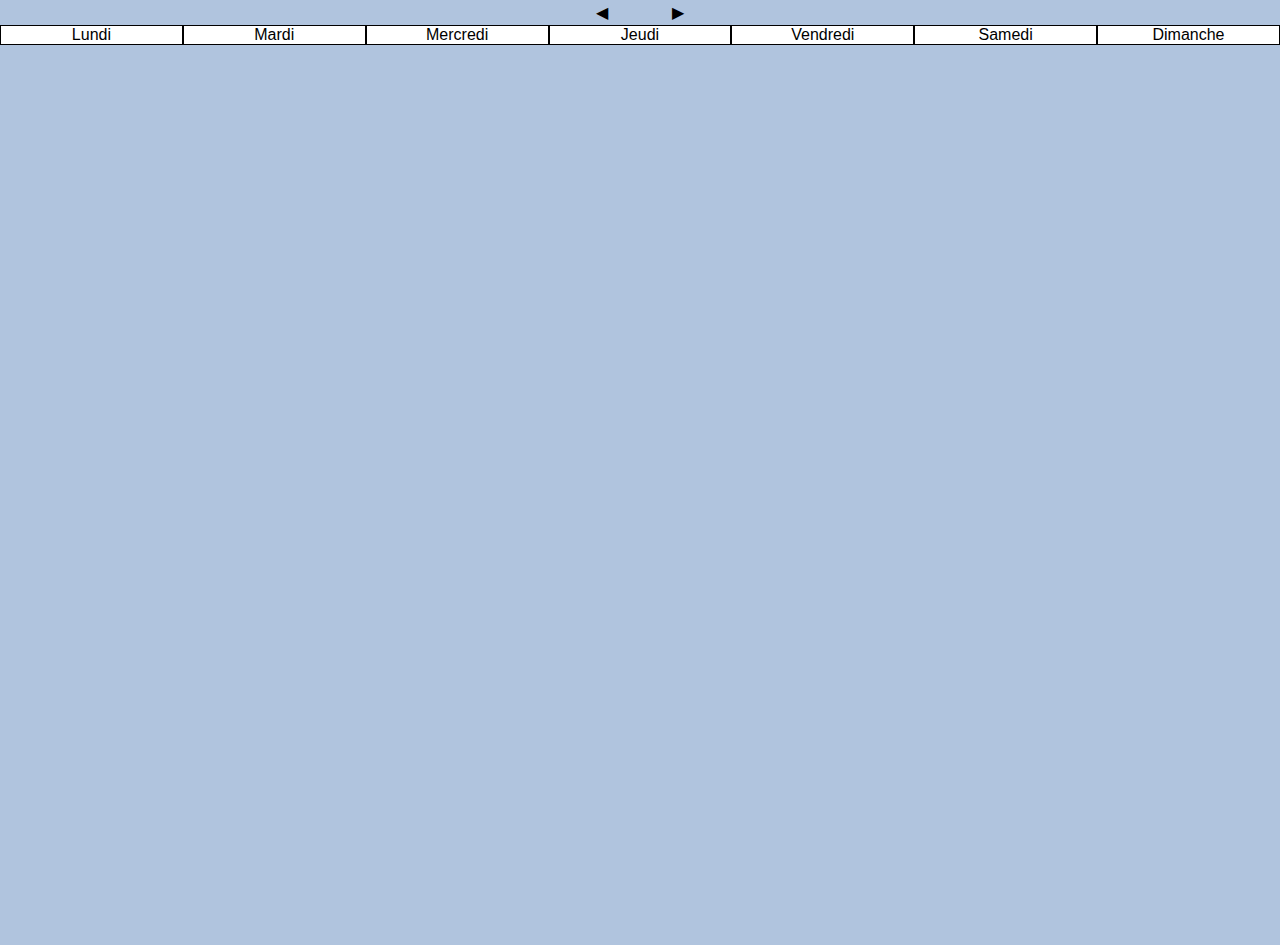
<file: simple-calendar-generator/index.html>
<!DOCTYPE html>
<html lang="fr-FR">
  <head>
    <meta charset="UTF-8" />
    <meta name="viewport" content="width=device-width, initial-scale=1.0, minimum-scale=1" />
    <meta name="googlebot" content="noindex" />
    <meta name="robots" content="none" />
    <meta name="author" content="Ann MB" />
    <meta name="description" content="" />
	  <style>
      @charset utf-8;
      *, *::before, *::after {
        box-sizing: border-box;
      }
      body {
        margin: 0;
        padding: 0;
        background: LightSteelBlue;
        font: 100% sans-serif ;
      }
      #container {
        height : 100vh
      }
      #cal-grid {
        display: grid; 
        grid-template-columns: repeat(7, 1fr);
        grid-template-rows: repeat(auto-fill, 1fr);
        min-height: 100vh;
      }
      #cal-grid > div {
        border: 1px solid #000;
        position: relative;
        height: 40px;
        display: inline-block;
        height: 100%
      }
      #cal-grid > div::before {
        position: absolute;
        text-align: center;
        top: .2rem; left: .2rem;
        font-size: 1rem;
        width: 1.5rem;
        height: 1.5rem;
      }
      .cal-prev, .cal-next {
        background: repeating-linear-gradient(-45deg,#efefef,#efefef 10px,#fff 10px,#fff 20px);
      }

      .cal-curr {
        background: #fff;
      }
      .cal-today::before {
        background: #333;
        color: #fefefe;
         border-radius: 50%; border: 1px solid #000;
        line-height: 1.6;
      }
      .cal-prev::before {
        content: counter(prev-days, decimal);
        counter-increment: prev-days 1;
      }
      .cal-curr::before {
        content: counter(curr-days, decimal);
        counter-increment: curr-days;
      }
      .cal-next::before {
        content: counter(next-days, decimal);
        counter-increment: next-days;
      }
      .cal-nav, .days-names {
        user-select: none;
      }
      .days-names, .cal-nav {
        display: flex;
      }
      .days-names > div {
        display: inline-block;
        width: 14.285714286%;
        border: 1px solid #000;
        background: #fff;
        text-align: center;
      }
      .cal-nav {
        width: 100%;
        padding: .2rem 0;
      }
      .cal-nav > div {
        display: inline-block;
      }
      #month-year {
        margin: 0 2rem
      }
      #month-year:first-letter {
        text-transform: uppercase;
      }
      #go-prev, #go-next {
        flex: 1 1 auto;
        cursor: pointer;
      }
      #go-prev {
        text-align: right
      }
    </style>
    <title>RightTime.js</title>
  </head>
  <body>
    <div id="container">
      <div class="cal-nav">
        <div id="go-prev">&#x25C0;</div>
        <div id="month-year"></div>
        <div id="go-next">&#x25B6;</div>
      </div>
      <div class="days-names">
        <div>L<span>un<span>di</span></span></div>
        <div>M<span>ar<span>di</span></span></div>
        <div>M<span>er<span>credi</span></span></div>
        <div>J<span>eu<span>di</span></span></div>
        <div>V<span>en<span>dredi</span></span></div>
        <div>S<span>am<span>edi</span></span></div>
        <div>D<span>im<span>anche</span></span></div>
      </div>
      <div id="cal-grid"></div>
    </div>
    <script src="right-time.js"></script>
  </body>
</html>
</file>
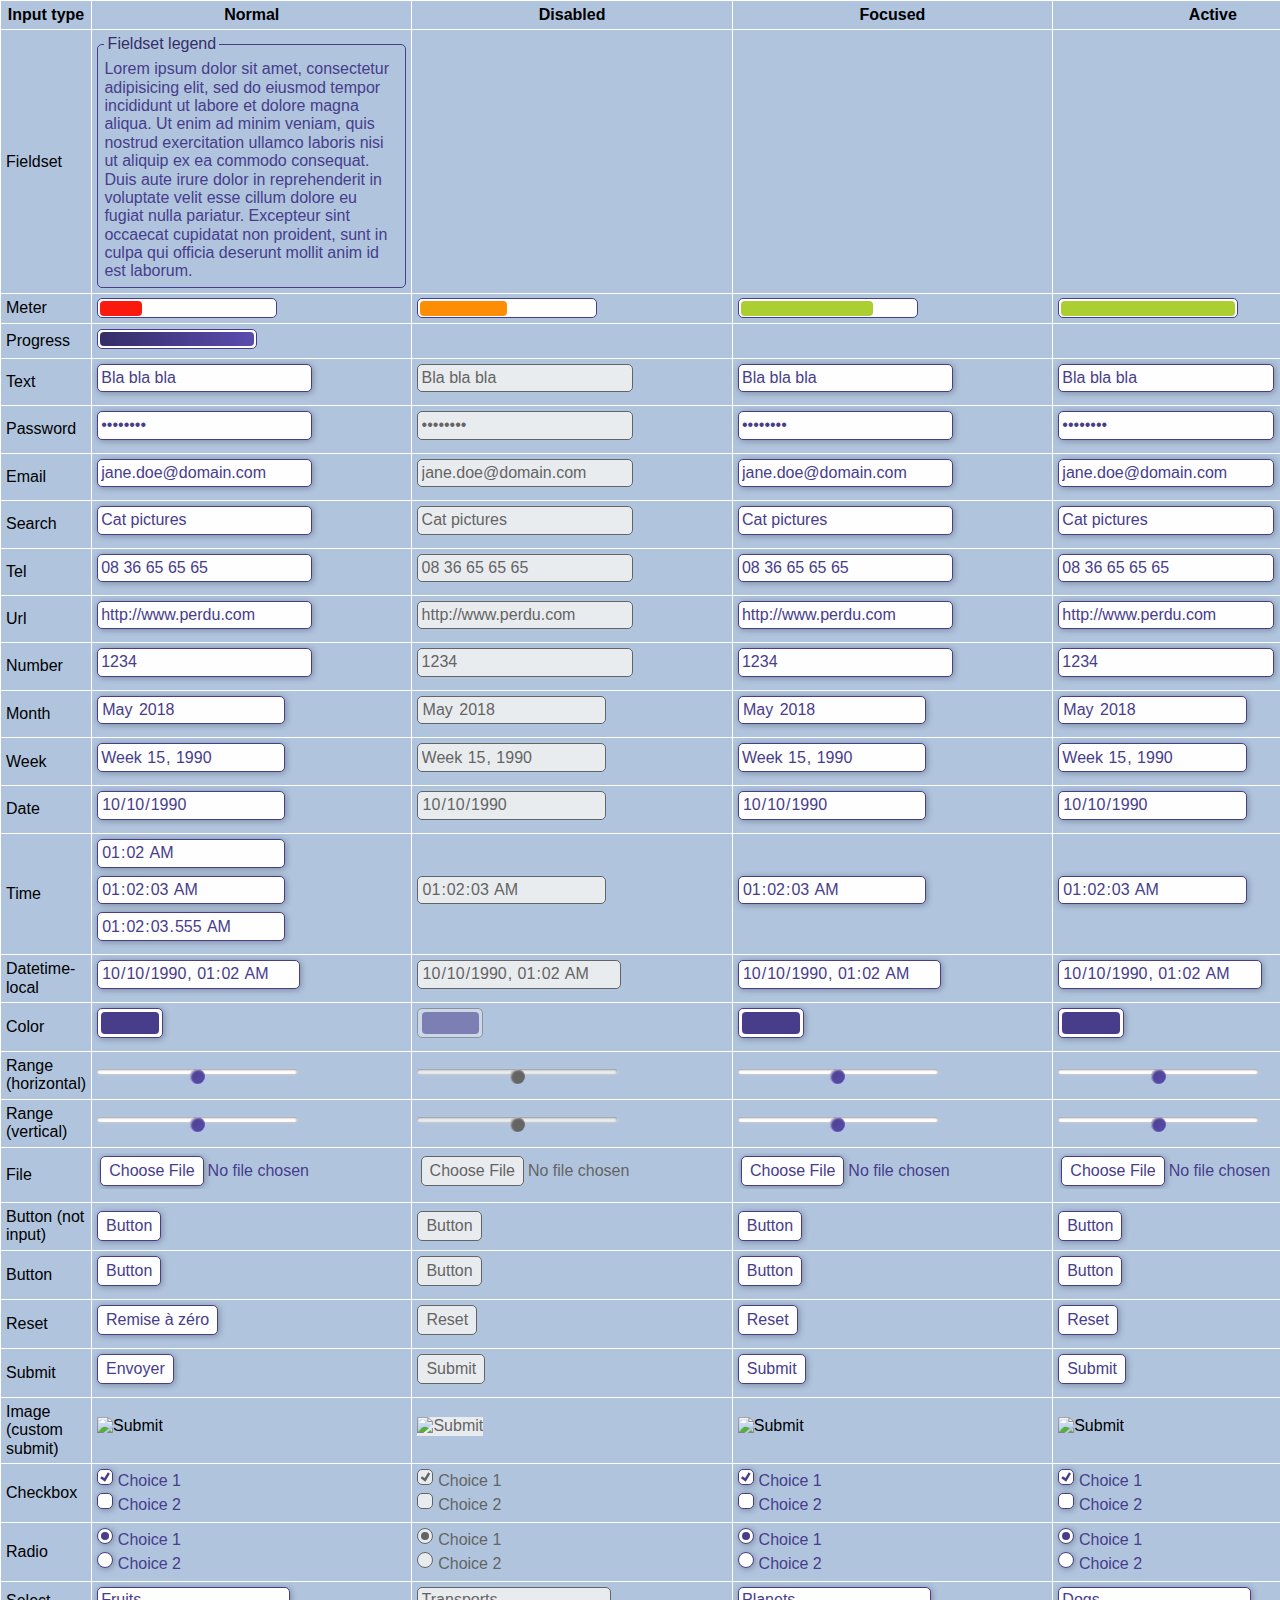
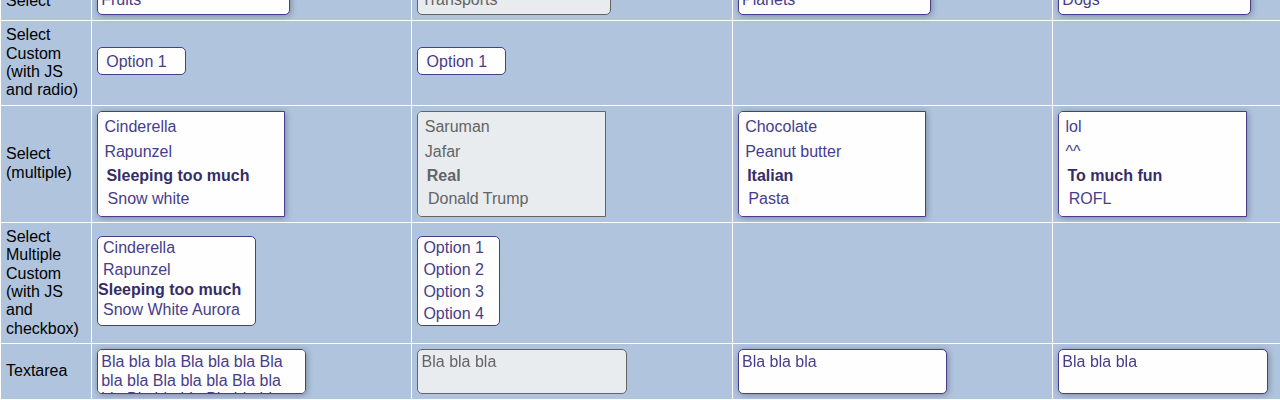
<file: startover-template/total-form-reset/index.html>
<!DOCTYPE html>
<html lang="fr" dir="ltr">
  <head>
    <meta charset="UTF-8" />
    <meta http-equiv="X-UA-Compatible" content="ie=edge">
    <meta name="viewport" content="width=device-width, initial-scale=1.0" />
    <link rel="stylesheet" href="fd-reset.css" />
    <link rel="stylesheet" href="formidable.css" />
    <link rel="stylesheet" href="custom.css" />

    <title>Windows XP</title>
    <style>

    html {
      line-height: 1.15;
      -webkit-text-size-adjust: 100%;
      -ms-text-size-adjust: 100%;
      font-family: sans-serif;
    }
    body {
      margin: 0;
      padding:0;
      background: lightsteelblue;
      overflow-x : hidden;
      font-size:1rem
    }
    table {
       border-collapse: collapse;
       width: 100%
    }
    td {
      border: 1px solid #fff;
      padding: 5px
    }
    input {
      margin-bottom: .5em
    }
</style>
  </head>
  <body>
    <table>
      <tr style="text-align:center;font-weight:bold">
        <td>Input type</td>
        <td>Normal</td>
        <td>Disabled</td>
        <td>Focused</td>
        <td>Active</td>
        <td>Hover</td>
      </tr>
      <tr>
        <td>Fieldset</td>
        <td><fieldset><legend>Fieldset legend</legend>Lorem ipsum dolor sit amet, consectetur adipisicing elit, sed do eiusmod tempor incididunt ut labore et dolore magna aliqua. Ut enim ad minim veniam, quis nostrud exercitation ullamco laboris nisi ut aliquip ex ea commodo consequat. Duis aute irure dolor in reprehenderit in voluptate velit esse cillum dolore eu fugiat nulla pariatur. Excepteur sint occaecat cupidatat non proident, sunt in culpa qui officia deserunt mollit anim id est laborum.</fieldset></td>
        <td></td>
        <td></td>
        <td></td>
        <td></td>
      </tr>
      <tr>
        <td>Meter</td>
        <td><meter min="0" max="100" low="25" high="75" optimum="100" value="24"></meter></td>
        <td><meter min="0" max="100" low="25" high="75" optimum="100" value="50"></meter></td>
        <td><meter min="0" max="100" low="25" high="75" optimum="100" value="76"></meter></td>
        <td><meter min="0" max="100" low="25" high="75" optimum="100" value="100"></meter></td>
        <td><meter min="0" max="100" low="25" high="75" optimum="100" value="0"></meter></td>
      </tr>
      <tr>
        <td>Progress</td>
        <td><progress  max="100" value="100"></progress></td>
        <td></td>
        <td></td>
        <td></td>
        <td></td>
      </tr>
      <tr>
        <td>Text</td>
        <td><input type="text" value="Bla bla bla" /></td>
        <td><input type="text" value="Bla bla bla" disabled /></td>
        <td><input type="text" value="Bla bla bla" class="focus" /></td>
        <td><input type="text" value="Bla bla bla" class="active" /></td>
        <td><input type="text" value="Bla bla bla" class="hover" /></td>
      </tr>
      <tr>
        <td>Password</td>
        <td><input type="password" value="password" /></td>
        <td><input type="password" value="password" disabled /></td>
        <td><input type="password" value="password" class="focus" /></td>
        <td><input type="password" value="password" class="active" /></td>
        <td><input type="password" value="password" class="hover" /></td>
      </tr>
      <tr>
        <td>Email</td>
        <td><input type="email" value="jane.doe@domain.com" pattern="[a-zA-Z0-9.!#$%&’*+/=?^_`{|}~-]+@[a-zA-Z0-9-]+(?:\.[a-zA-Z0-9-]+)*" /></td>
        <td><input type="email" value="jane.doe@domain.com" disabled /></td>
        <td><input type="email" value="jane.doe@domain.com" class="focus" /></td>
        <td><input type="email" value="jane.doe@domain.com" class="active" /></td>
        <td><input type="email" value="jane.doe@domain.com" class="hover" /></td>
      </tr>
      <tr>
        <td>Search</td>
        <td><input type="search" value="Cat pictures" /></td>
        <td><input type="search" value="Cat pictures" disabled /></td>
        <td><input type="search" value="Cat pictures" class="focus" /></td>
        <td><input type="search" value="Cat pictures" class="active" /></td>
        <td><input type="search" value="Cat pictures" class="hover" /></td>
      </tr>
      <tr>
        <td>Tel</td>
        <td><input type="tel" value="08 36 65 65 65"  /></td>
        <td><input type="tel" value="08 36 65 65 65" disabled /></td>
        <td><input type="tel" value="08 36 65 65 65" class="focus" /></td>
        <td><input type="tel" value="08 36 65 65 65" class="active" /></td>
        <td><input type="tel" value="08 36 65 65 65" class="hover" /></td>
      </tr>
      <tr>
        <td>Url</td>
        <td><input type="url" value="http://www.perdu.com" pattern="^(([^:/?#]+):)?(//([^/?#]*))?([^?#]*)(\?([^#]*))?(#(.*))?" /></td>
        <td><input type="url" value="http://www.perdu.com" disabled /></td>
        <td><input type="url" value="http://www.perdu.com" class="focus" /></td>
        <td><input type="url" value="http://www.perdu.com" class="active" /></td>
        <td><input type="url" value="http://www.perdu.com" class="hover" /></td>
      </tr>
      <tr>
        <td>Number</td>
        <td><input type="number" value="1234" /></td>
        <td><input type="number" value="1234" disabled /></td>
        <td><input type="number" value="1234" class="focus" /></td>
        <td><input type="number" value="1234" class="active" /></td>
        <td><input type="number" value="1234" class="hover" /></td>
      </tr>
      <tr>
        <td>Month</td>
        <td><input type="month" min="2018-03" value="2018-05" /></td>
        <td><input type="month" min="2018-03" value="2018-05" disabled /></td>
        <td><input type="month" min="2018-03" value="2018-05" class="focus" /></td>
        <td><input type="month" min="2018-03" value="2018-05" class="active" /></td>
        <td><input type="month" min="2018-03" value="2018-05" class="hover" /></td>
      </tr>
      <tr>
        <td>Week</td>
        <td><input type="week" value="1990-W15"  /></td>
        <td><input type="week" value="1990-W15" disabled /></td>
        <td><input type="week" value="1990-W15" class="focus" /></td>
        <td><input type="week" value="1990-W15" class="active" /></td>
        <td><input type="week" value="1990-W15" class="hover" /></td>
      </tr>
      <tr>
        <td>Date</td>
        <td><input type="date" value="1990-10-10" /></td>
        <td><input type="date" value="1990-10-10" disabled /></td>
        <td><input type="date" value="1990-10-10" class="focus" /></td>
        <td><input type="date" value="1990-10-10" class="active" /></td>
        <td><input type="date" value="1990-10-10" class="hover" /></td>
      </tr>
      <tr>
        <td>Time</td>
        <td>
          <input type="time" value="01:02" /><br/>
          <input type="time" value="01:02:03" step="1" /><br/>
          <input type="time" value="01:02:03.555" step="0.001" />
        </td>
        <td><input type="time" value="01:02:03" disabled /></td>
        <td><input type="time" value="01:02:03" class="focus" /></td>
        <td><input type="time" value="01:02:03" class="active" /></td>
        <td><input type="time" value="01:02:03" class="hover" /></td>
      </tr>
      <tr>
        <td>Datetime-local</td>
        <td><input type="datetime-local" value="1990-10-10T01:02" /></td>
        <td><input type="datetime-local" value="1990-10-10T01:02" disabled /></td>
        <td><input type="datetime-local" value="1990-10-10T01:02" class="focus" /></td>
        <td><input type="datetime-local" value="1990-10-10T01:02" class="active" /></td>
        <td><input type="datetime-local" value="1990-10-10T01:02" class="hover" /></td>
      </tr>
      <tr>
        <td>Color</td>
        <td><input type="color" value="#483d8b" /></td>
        <td><input type="color" value="#483d8b" disabled /></td>
        <td><input type="color" value="#483d8b" class="focus" /></td>
        <td><input type="color" value="#483d8b" class="active" /></td>
        <td><input type="color" value="#483d8b" class="hover" /></td>
      </tr>
      <tr>
        <td>Range (horizontal)</td>
        <td><input type="range" /></td>
        <td><input type="range" disabled /></td>
        <td><input type="range" class="focus" /></td>
        <td><input type="range" class="active" /></td>
        <td><input type="range" class="hover" /></td>
      </tr>
      <tr>
        <td>Range (vertical)</td>
        <td><input type="range" orient="vertical" /></td>
        <td><input type="range" orient="vertical" disabled /></td>
        <td><input type="range" orient="vertical" class="focus" /></td>
        <td><input type="range" orient="vertical" class="active" /></td>
        <td><input type="range" orient="vertical" class="hover" /></td>
      </tr>
      <tr>
        <td>File</td>
        <td><input type="file" class="formidable-file" /></td>
        <td><input type="file" class="formidable-file" disabled /></td>
        <td><input type="file" class="formidable-file focus" /></td>
        <td><input type="file" class="formidable-file active" /></td>
        <td><input type="file" class="formidable-file hover" /></td>
      </tr>
      <tr>
        <td>Button (not input)</td>
        <td><button>Button</button></td>
        <td><button disabled="true">Button</button></td>
        <td><button class="focus">Button</button></td>
        <td><button class="active">Button</button></td>
        <td><button class="hover">Button</button></td>
      </tr>
      <tr>
        <td>Button</td>
        <td><input type="button" value="Button" /></td>
        <td><input type="button" value="Button" disabled /></td>
        <td><input type="button" value="Button" class="focus" /></td>
        <td><input type="button" value="Button" class="active" /></td>
        <td><input type="button" value="Button" class="hover" /></td>
      </tr>
      <tr>
        <td>Reset</td>
        <td><input type="reset" value="Remise à zéro" /></td>
        <td><input type="reset" disabled /></td>
        <td><input type="reset" class="focus" /></td>
        <td><input type="reset" class="active" /></td>
        <td><input type="reset" class="hover" /></td>
      </tr>
      <tr>
        <td>Submit</td>
        <td><input type="submit" value="Envoyer" /></td>
        <td><input type="submit" disabled /></td>
        <td><input type="submit" class="focus" /></td>
        <td><input type="submit" class="active" /></td>
        <td><input type="submit" class="hover" /></td>
      </tr>
      <tr>
        <td>Image (custom submit)</td>
        <td><input type="image" src="" /></td>
        <td><input type="image" src="" disabled /></td>
        <td><input type="image" src="" class="focus" /></td>
        <td><input type="image" src="" class="active" /></td>
        <td><input type="image" src="" class="hover" /></td>
      </tr>
      <tr>
        <td>Checkbox</td>
        <td>
          <input type="checkbox" name="one" id="chk11" checked /><label for="chk11">Choice 1</label><br/>
          <input type="checkbox" name="one" id="chk12" /><label for="chk12">Choice 2</label>
        </td>
        <td>
          <input type="checkbox" name="two" id="chk21" disabled checked /><label for="chk21">Choice 1</label><br/>
          <input type="checkbox" name="two" id="chk22" disabled  /><label for="chk22">Choice 2</label>
        </td>
        <td>
          <input type="checkbox" name="three" id="chk31" class="focus" checked /><label for="chk31">Choice 1</label><br/>
          <input type="checkbox" name="three" id="chk32" class="focus" /><label for="chk32">Choice 2</label>
        </td>
        <td>
          <input type="checkbox" name="four" id="chk41" class="active" checked /><label for="chk41">Choice 1</label><br/>
          <input type="checkbox" name="four" id="chk42" class="active" /><label for="chk42">Choice 2</label>
        </td>
        <td>
          <input type="checkbox" name="five" id="chk51" class="hover" checked /><label for="chk51">Choice 1</label><br/>
          <input type="checkbox" name="five" id="chk52" class="hover" /><label for="chk52">Choice 2</label>
        </td>
      </tr>
      <tr>
        <td>Radio</td>
        <td>
          <input type="radio" name="one" id="radio11" checked /><label for="radio11">Choice 1</label><br/>
          <input type="radio" name="one" id="radio12" /><label for="radio12">Choice 2</label>
        </td>
        <td>
          <input type="radio" name="two" id="radio21" disabled checked /><label for="radio21">Choice 1</label><br/>
          <input type="radio" name="two" id="radio22" disabled /><label for="radio22">Choice 2</label>
        </td>
        <td>
          <input type="radio" name="three" id="radio31" class="focus" checked /><label for="radio31">Choice 1</label><br/>
          <input type="radio" name="three" id="radio32" class="focus" /><label for="radio32">Choice 2</label>
        </td>
        <td>
          <input type="radio" name="four" id="radio41" class="active" checked /><label for="radio41">Choice 1</label><br/>
          <input type="radio" name="four" id="radio42" class="active" /><label for="radio42">Choice 2</label>
        </td>
        <td>
          <input type="radio" name="five" id="radio51" class="hover" checked /><label for="radio51">Choice 1</label><br/>
          <input type="radio" name="five" id="radio52" class="hover" /><label for="radio52">Choice 2</label>
        </td>
      </tr>
      <tr>
        <td>Select</td>
        <td>
          <select id="fruits">
            <option hidden selected>Fruits</option>
            <option>Apples</option>
            <option>Bananas</option>
            <optgroup label="Agrums">
              <option>Oranges</option>
              <option>Lemons</option>
            </optgroup>
          </select>
        </td>
        <td>
          <select id="transports" disabled>
            <option hidden selected>Transports</option>
            <option>Airplane</option>
            <option>Train</option>
            <optgroup label="Sportive">
              <option>Bike</option>
              <option>Monocycle</option>
            </optgroup>
          </select>
        </td>
        <td>
          <select id="planets" class="focus">
            <option hidden selected>Planets</option>
            <option>Jupiter</option>
            <option>Uranus</option>
            <optgroup label="Fake planet">
              <option>Pluto</option>
              <option>Naboo</option>
            </optgroup>
          </select>
        </td>
        <td>
          <select id="dogs" class="active">
            <option hidden selected>Dogs</option>
            <option>French Poodle</option>
            <option>Teckel</option>
            <optgroup label="Beautiful !">
              <option>Husky</option>
              <option>Malamute</option>
            </optgroup>
          </select>
        </td>
        <td>
          <select id="Cats" class="hover">
            <option hidden selected>Cats</option>
            <option>Stupid</option>
            <option>Lazy</option>
            <optgroup label="But also">
              <option>Agile</option>
              <option>Yeah... kinda cute</option>
            </optgroup>
          </select>
        </td>
      </tr>
      <tr>
        <td>Select Custom (with JS and radio)</td>
        <td>
          <select class="fd-select" id="my_multiple1">
            <option value="rad1">Option 1</option>
            <option value="rad2">Option 2</option>
            <option value="rad3">Option 3</option>
            <option value="rad4">Option 4</option>
            <option value="rad5">Option 5</option>
            <option value="rad6">Option 6</option>
            </div>
          </div>
        </td>
        <td>
          <select disabled class="fd-select" id="my_multiple2">
            <option value="rad1">Option 1</option>
            <option value="rad2">Option 2</option>
            <option value="rad3">Option 3</option>
            <option value="rad4">Option 4</option>
            <option value="rad5">Option 5</option>
            <option value="rad6">Option 6</option>
            </div>
          </div>
        </td>
        <td>

        </td>
        <td></td>
        <td></td>
      </tr>
      <tr>
        <td>Select (multiple)</td>
        <td>
          <select id="princesses" multiple>
            <option>Cinderella</option>
            <option>Rapunzel</option>
            <optgroup label="Sleeping too much">
              <option>Snow white</option>
              <option>Aurora</option>
            </optgroup>
          </select>
        </td>
        <td>
          <select id="badguys" multiple disabled>
            <option>Saruman</option>
            <option>Jafar</option>
            <optgroup label="Real">
              <option>Donald Trump</option>
              <option>Mark Zuckerberg</option>
            </optgroup>
          </select>
        </td>
        <td>
          <select id="yummy" multiple class="focus">
            <option>Chocolate</option>
            <option>Peanut butter</option>
            <optgroup label="Italian">
              <option>Pasta</option>
              <option>Pizza</option>
            </optgroup>
          </select>
        </td>
        <td>
          <select id="itsfunny" multiple class="active">
            <option>lol</option>
            <option>^^</option>
            <optgroup label="To much fun">
              <option>ROFL</option>
              <option>LMAO</option>
            </optgroup>
          </select>
        </td>
        <td>
          <select id="badass" multiple class="hover">
            <option>Riddick</option>
            <option>Chuck Norris</option>
            <optgroup label="Woman power">
              <option>Jessica Jones</option>
              <option>Wonderwoman</option>
            </optgroup>
          </select>
        </td>
      </tr>
      <tr>
        <td>Select Multiple Custom (with JS and checkbox)</td>
        <td>
          <select multiple class="fd-select multiple" id="my_multiple3">
            <option value="rad1">Cinderella</option>
            <option value="rad2">Rapunzel</option>
            <optgroup label="Sleeping too much">
              <option value="rad3">Snow White</option>
              <option value="rad4">Aurora</option>
            </optgroup>
            </div>
          </div>
        </td>
        <td>
          <select multiple disabled class="fd-select multiple" id="my_multiple4">
            <option value="rad1">Option 1</option>
            <option value="rad2">Option 2</option>
            <option value="rad3">Option 3</option>
            <option value="rad4">Option 4</option>
            <option value="rad5">Option 5</option>
            <option value="rad6">Option 6</option>
            </div>
          </div>
        </td>
        <td>

        </td>
        <td></td>
        <td></td>
      </tr>
      <tr>
        <td>Textarea</td>
        <td><textarea lol="coucou">Bla bla bla Bla bla bla Bla bla bla Bla bla bla Bla bla bla Bla bla bla Bla bla bla Bla bla bla v v Bla bla bla Bla bla bla v v</textarea></td>
        <td><textarea disabled>Bla bla bla</textarea></td>
        <td><textarea class="focus">Bla bla bla</textarea></td>
        <td><textarea class="active">Bla bla bla</textarea></td>
        <td><textarea class="hover">Bla bla bla</textarea></td>
      </tr>
    </table>

    <script src="formidable.js"></script>
  </body>
</html>
</file>
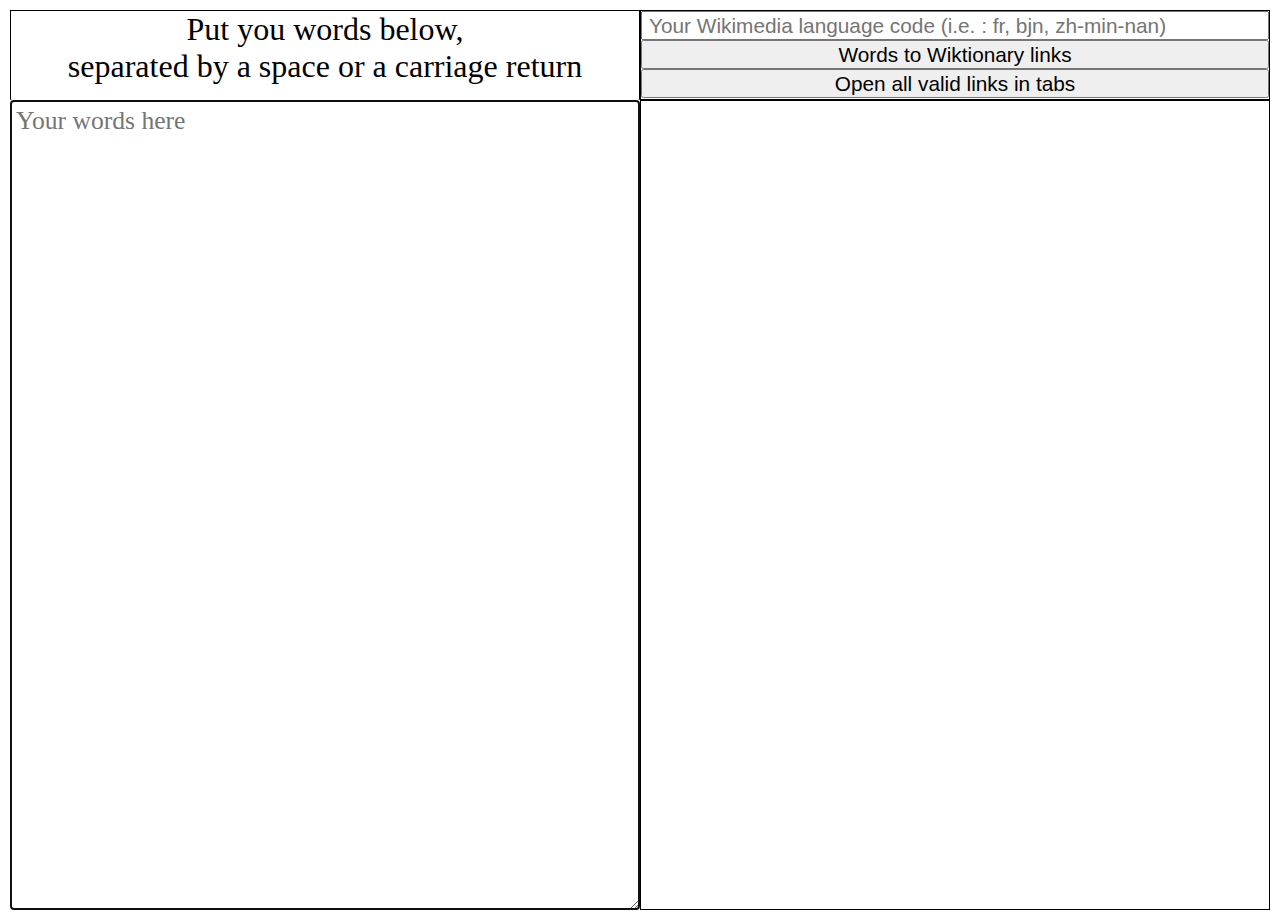
<file: isitinthewiktionnary.htm>
<!DOCTYPE html>
<html>
   <head>
      <meta charset="utf-8">
      <title>Is it in the Wiktionary ?</title>
      <style>
	    * {
		 box-sizing:border-box;
		}
		body {
		 margin:0;
		 padding:10px 0 0 0;
		 overflow:hidden;
		}
		.flex-container {
		 display: flex;
		 flex-direction: row;
		 flex-wrap: nowrap;
		 justify-content: flex-start;
		 align-content: flex-start;
		 align-items: flex-start;
		 padding: 0 10px 0 10px;
		}
		.flex-item, .flex-item2 {
		 width:33vw;
		 border:1px solid #000;
		 order: 0;
		 flex: 1 1 auto;
		 align-self: auto;
		}
		.flex-item:nth-child(1),.flex-item:nth-child(2),.flex-item:nth-child(3){
		 height:10vh;
		}
		.flex-item2:nth-child(1),.flex-item2:nth-child(2),.flex-item2:nth-child(3){
		 height:90vh;
		}
		.flex-item:nth-child(1){
		 font-size:2em;
		 text-align:center;
		}
		input{
		 width:100%;
		 font-size:1.3em;
		 box-sizing:border-box;
		}
		#regex, #sortie {
		 height:33.33% 
		}
		#regex, #sortie {
		 color:#555 
		}
		#tolinks, #open, #lngi {
		 height:33% 
		}
		#entry{
		 width:100%;
		 height:100%;
		 font-size: 1.6em;
		 font-family: Verdana;
		 border:0;
		 padding:5px;
		}
		#liens {
		 font-size: 1.6em;
		 font-family: Verdana;
		 padding:5px;
		}
		.notexists {
		 color:#f00 
		}
		#lngi{
		 padding-left:6px;
		 color:#00F 
		}
		#liens {
		overflow:auto;
		}
     </style>
   </head>
   <body>
      <div class="flex-container">
         <div class="flex-item">
            Put you words below,<br/>
            separated by a space or a carriage return
         </div>
         <div class="flex-item">
            <input type="text" id="lngi" placeholder="Your Wikimedia language code (i.e. : fr, bjn, zh-min-nan)" maxlength="12" /><br/>
            <input type="button" id="tolinks" value="Words to Wiktionary links" /><br/>
            <input type="button" id="open" value="Open all valid links in tabs" />
         </div>
      </div>
      <div class="flex-container">
         <div class="flex-item2"><textarea id="entry" placeholder="Your words here"></textarea></div>
         <div class="flex-item2" id="liens">
         </div>
      </div>
      <script>
		var entry = document.getElementById("entry"),
		lng = document.getElementById("lngi"),
		liens = document.getElementById("liens");

		entry.focus();

		function testpage(wrd) {
		  let lngval = lng.value.toLowerCase(),
			  request = new XMLHttpRequest();
		  request.open("GET", "https://" + lngval + ".wiktionary.org/w/api.php?format=json&action=query&origin=*&export&exportnowrap&titles=" + wrd, !0);
		  request.onerror = function() {
			console.log('error')
		  };
		  request.onload = function() {
			if (200 <= request.status && 400 > request.status) {
			  var g = JSON.stringify(request.responseText),
				  test = g.indexOf("<page>")
			  if (test == -1) {
				liens.innerHTML = liens.innerHTML.replace(wrd, wrd + '\" class=\"notexists\"')
			  }
			} else {
			  console.log('error')
			}
		  };
		  request.send();
		}

		function country_code() {
		  var lngval = lng.value.toLowerCase(),
			  reg = new RegExp("^(aa|ab|ace|ady|af|ak|als|am|an|ang|ar|arc|arz|as|ast|atj|av|ay|az|azb|ba|bar|bat-smg|bcl|be|be-x-old|bg|bh|bi|bjn|bm|bn|bo|bpy|br|bs|bug|bxr|ca|cbk-zam|cdo|ce|ceb|ch|cho|chr|chy|ckb|co|cr|crh|cs|csb|cu|cv|cy|da|de|din|diq|dsb|dty|dv|dz|ee|el|eml|en|eo|es|et|eu|ext|fa|ff|fi|fiu-vro|fj|fo|fr|frp|frr|fur|fy|ga|gag|gan|gd|gl|glk|gn|gom|gor|got|gu|gv|ha|hak|haw|he|hi|hif|ho|hr|hsb|ht|hu|hy|hyw|hz|ia|id|ie|ig|ii|ik|ilo|inh|io|is|it|iu|ja|jam|jbo|jv|ka|kaa|kab|kbd|kbp|kg|ki|kj|kk|kl|km|kn|ko|koi|kr|krc|ks|ksh|ku|kv|kw|ky|la|lad|lb|lbe|lez|lfn|lg|li|lij|lmo|ln|lo|lrc|lt|ltg|lv|mai|map-bms|mdf|mg|mh|mhr|mi|min|mk|ml|mn|mr|mrj|ms|mt|mus|mwl|my|myv|mzn|na|nah|nap|nds|nds-nl|ne|new|ng|nl|nn|no|nov|nrm|nso|nv|ny|oc|olo|om|or|os|pa|pag|pam|pap|pcd|pdc|pfl|pi|pih|pl|pms|pnb|pnt|ps|pt|qu|rm|rmy|rn|ro|roa-rup|roa-tara|ru|rue|rw|sa|sah|sat|sc|scn|sco|sd|se|sg|sh|shn|si|simple|sk|sl|sm|sn|so|sq|sr|srn|ss|st|stq|su|sv|sw|szl|ta|tcy|te|tet|tg|th|ti|tk|tl|tn|to|tpi|tr|ts|tt|tum|tw|ty|tyv|udm|ug|uk|ur|uz|ve|vec|vep|vi|vls|vo|wa|war|wo|wuu|xal|xh|xmf|yi|yo|za|zea|zh|zh-classical|zh-min-nan|zh-yue|zu)$","i"),
			  chk = reg.test(lngval);
		  return chk
		}

		document.getElementById("tolinks").addEventListener("click", function() {
		  var lngval = lng.value.toLowerCase();
		  if (lngval == "") {
			alert("Please enter you Wikimedia language code first (above)")
			lng.focus()
			console.log(lngval)
		  } else if (!country_code()) {
			alert("Your Wikimedia language code is not correct");
			lng.value = "";
			lng.focus()
		  } else {
			let cuts = entry.value.split(/\s/g),
				filt = cuts.filter(v => v != ''),
				list = [];

			for (let i = 0; i < filt.length; i++) {
			  let wrd = filt[i],
				  url = '<a href=\"https://' + lngval + '.wiktionary.org/wiki/' + wrd + '\">' + wrd + '</a>';
			  list.push(url);
			  testpage(wrd)
			}
			let newlist = list.join("<br/>")
			liens.innerHTML = newlist
		  }

		}, false);

		document.getElementById("open").addEventListener("click", function() {

		  if (liens.innerText.trim() !== "") {
			var links = liens.getElementsByTagName("a");
			for (let i = 0; i < links.length; i++) {
			  let url = links[i].href,
				  sty = links[i].className;
			  if (sty != "notexists") {
				window.open(url, "_blank")
			  }
			}
		  } else {
			alert('Please click the button above to generate links first.')
		  }

		}, false);
	  </script>
   </body>
</html>
</file>
<file: startover-template/total-form-reset/formidable.css>
:root {
  --hue: 248;
  --sat: 39%;
  --lightness: 39.2%;

  --base-color: hsl(var(--hue),var(--sat), var(--lightness));
  --darker-color: hsl(var(--hue),var(--sat), calc(var(--lightness) - 10%));
  --lighter-color: hsl(var(--hue),var(--sat), calc(var(--lightness) + 10%));
  --comp-color: hsl(calc(var(--hue) + 180), var(--sat), var(--lightness));
  --adj-color-1: hsl(calc(var(--hue) + 120), var(--sat), var(--lightness));
  --adj-color-2: hsl(calc(var(--hue) + 240), var(--sat), var(--lightness));;
  --ana-color-1: hsl(calc(var(--hue) - 30), var(--sat), var(--lightness));;;
  --ana-color-2: hsl(calc(var(--hue) + 30), var(--sat), var(--lightness));;;

  --fd-font-size: inherit;
  --fd-font-family: sans-serif;
  --fd-font-color: var(--base-color);

  --fd-border-color: var(--base-color);
  --fd-background: #fefefe;
  --fd-border: 1px solid var(--fd-border-color);
  --fd-border-radius: 5px;

  --fd-padding: .2em;

  --hover-border: var(--fd-border);
  --hover-background: var(--fd-background);
  --hover-box-shadow: rgba(0, 0, 0, .5) 0px 0px 3px 1px;

  --focus-border: 3px dotted blue;
  --focus-outline:;
  --focus-background:;
  --focus-box-shadow:1px 1px 2px 0 #00f;

/* FIELDS (INPUT, TEXTAREA) + SELECT + RADIO + CHECKBOX */
  --fields-background: var(--fd-background, #fff);
  --fields-box-shadow: inset 0 1px 2px rgba(0,0,0,.39);
  --fields-min-height: 20px;
  --fields-min-width: 180px;

  --fields-hover-border: inset 1px 2px 8px rgba(0, 0, 0, 0.02);
  --fields-hover-background:;
  --fields-hover-box-shadow-:1px 1px 2px 0 #00f;

  --fields-focus-border: 1px solid #B8B6B6;
  --fields-focus-background: #fff;
  --fields-focus-box-shadow-: inset 1px 2px 4px rgba(0, 0, 0, 0.01), 0px 0px 8px rgba(0, 0, 0, 0.2);

/* BUTTONS */
  --buttons-background: var(--fd-background, #fff);
  --buttons-min-height: 30px;
  --buttons-box-shadow: rgba(0, 0, 0, .3) 1px 1px 6px 0px;

  /* VALID / INVALID */
  /*--fields-valid-border-color: #0F0;
  --fields-invalid-border-color: #F00;*/

  /* DISABLED */
  --disabled-background: #e9ecef;
  --disabled-color: hsl(var(--hue), 0%, var(--lightness));

  /* SELECTION  */
  --selection-bg-color: var(--base-color);
  --selection-text-color: #fff;

  /* PLACEHOLDER */
  --fd-placeholder-font: italic 1em sans-serif;
  --fd-placeholder-font-color: #999;

}

/**** PLACEHOLDER *************************************************************/
::placeholder {
  color: var(--fd-placeholder-font-color);
  font: var(--fd-placeholder-font)
}
::-moz-placeholder {
  color: var(--fd-placeholder-font-color);
  font: var(--fd-placeholder-font)
}
:-ms-input-placeholder {
  color: var(--fd-placeholder-font-color);
  font: var(--fd-placeholder-font)
}
::-webkit-input-placeholder {
  color: var(--fd-placeholder-font-color);
  font: var(--fd-placeholder-font)
}

/**** SELECTION ***************************************************************//*ok*/
input::selection,
textarea::selection,
label::selection,
fieldset::selection,
legend::selection {
  color: var(--selection-text-color);
  background-color: var(--selection-bg-color)
}
input::-webkit-datetime-edit-ampm-field:focus,
input::-webkit-datetime-edit-day-field:focus,
input::-webkit-datetime-edit-hour-field:focus,
input::-webkit-datetime-edit-millisecond-field:focus,
input::-webkit-datetime-edit-minute-field:focus,
input::-webkit-datetime-edit-month-field:focus,
input::-webkit-datetime-edit-second-field:focus,
input::-webkit-datetime-edit-week-field:focus,
input::-webkit-datetime-edit-year-field:focus {
  color: var(--selection-text-color);
  background-color: var(--selection-bg-color);
}

/**** FIELDSET ****************************************************************/
fieldset {
  border-radius: var(--fd-border-radius);
  border: var(--fd-border);
  padding: calc(var(--fd-padding) * 2);
  color: var(--base-color)
}
legend {
  padding: 0 var(--fd-padding);
  color: var(--darker-color)
}

/**** LABEL *******************************************************************/
label, [type=file]{
  color: var(--base-color)
}
/**** FIELDS ******************************************************************/
select, textarea, [type=text], [type=password], [type=email], [type=search],
[type=tel], [type=url], [type=month], [type=week], [type=number], [type=date],
[type=time], [type=datetime-local] {
  min-width: var(--fields-min-width);
  color: var(--fd-font-color)
}

select, textarea, [type=text], [type=password], [type=email], [type=search],
[type=tel], [type=url], [type=month], [type=week], [type=number], [type=date],
[type=time], [type=datetime-local], [type=color] {
  min-height: var(--fields-min-height);
  padding: var(--fd-padding);
}

select, textarea, [type=text], [type=password], [type=email], [type=search],
[type=tel], [type=url], [type=month], [type=week], [type=number], [type=date],
[type=time], [type=datetime-local], [type=radio], [type=checkbox], [type=color],
[type=submit], [type=button], [type=reset], button {
  background: var(--fields-background);
  border: var(--fd-border);
  box-shadow: var(--buttons-box-shadow);
  border-radius: var(--fd-border-radius);
}


/**** BUTTONS *****************************************************************/
[type=submit], [type=button], [type=reset], button {
  background: var(--buttons-background);
  min-height: var(--buttons-min-height);
  padding: var(--fd-padding) calc(var(--fd-padding) * 2.5);
  color: var(--base-color)
}
[type=file]{
  padding: var(--fd-padding)
}
::file-selector-button {
  color: var(--base-color);
  border-radius: var(--fd-border-radius);
  background-color: var(--buttons-background);
  min-height: var(--buttons-min-height);
  border: var(--fd-border);
  box-shadow: var(--buttons-box-shadow);
  padding: var(--fd-padding) calc(var(--fd-padding) * 2.5);
}
::-webkit-file-upload-button {
  color: var(--base-color);
  border-radius: var(--fd-border-radius);
  background-color: var(--buttons-background);
  min-height: var(--buttons-min-height);
  border: var(--fd-border);
  box-shadow: var(--buttons-box-shadow);
  padding: var(--fd-padding) calc(var(--fd-padding) * 2.5);
}
::-ms-browse {
  color: var(--base-color);
  background-color: var(--buttons-bg-color);
  border-radius: var(--fd-border-radius);
  min-height: var(--buttons-min-height);
  border: var(--fd-border);
  box-shadow: var(--buttons-box-shadow);
  padding: var(--fd-padding) calc(var(--fd-padding) * 2.5);
}

  /* HOVER */
::file-selector-button:hover {
  box-shadow: var(--hover-box-shadow);
  border: var(--hover-border);
  background: var(--hover-background);
}
[type=submit]:hover, [type=button]:hover, [type=reset]:hover, button:hover {
  box-shadow: var(--hover-box-shadow);
  border: var(--hover-border);
  background: var(--hover-background);
}
[type=submit]:focus, [type=button]:focus, [type=reset]:focus, button:focus {
  box-shadow: var(--focus-box-shadow);
  border: var(--focus-border);
  background: var(--focus-background);
}


/**** SELECT ****/
select:not([multiple]) {
  padding: var(--fd-padding) calc(var(--fd-padding) * 2.5) var(--fd-padding) var(--fd-padding);
  border-radius: var(--fd-border-radius);
}
select[multiple] {
  height: auto;
  border-radius: var(--fd-border-radius) 0 0  var(--fd-border-radius);
}
  select[multiple] option {
    padding: .2em;
    border-radius: calc(var(--fd-border-radius) - 1px);

  }

  select[multiple] option:checked {
    background: var(--selection-bg-color) linear-gradient(var(--selection-bg-color), var(--selection-bg-color));
    color: var(--selection-text-color)
  }
  select[multiple] optgroup  {
    font-weight: 600;
    padding: var(--fd-padding);
    color: var(--darker-color);
  }
    select[multiple] optgroup option {
      font-weight: normal;
      color: var(--base-color)
    }
      select[multiple] optgroup option::before {
        content: "";
      }
/**** COLOR ****/
[type=color] {
  padding: var(--fd-padding);
  background: var(--fd-background);
  width: 66px;
  height: var(--buttons-min-height);
}
::-moz-color-swatch { border-radius: calc(var(--fd-border-radius) - 1px) }
::-webkit-color-swatch { border-radius: calc(var(--fd-border-radius) - 1px) }

/**** RADIO & CHECKBOX ****/
[type=radio], [type=checkbox] {
  position: relative;
  width: 1em; height: 1em;
  display: inline-flex;
  align-items: center;
  justify-content: center;
  background-color: var(--fields-background);
  border: var(--fd-border);
  margin-right: .3em;
}
[type=radio], [type=radio]:checked::before {
  border-radius: 50%;
}
[type=checkbox]:checked::before,
[type=radio]:checked::before {
  content: '';
  display: block;
  background-color: var(--base-color);
}
[type=checkbox]:checked::before {
  width:.6em; height:.6em;
  clip-path: polygon(14% 44%, 0 65%, 50% 100%, 100% 16%, 80% 0%, 43% 62%);
}
[type=radio]:checked::before {
  width: .5em;
  height: .5em;
}
::-ms-check {}

/**** TEXTAREA ****************************************************************/

::-webkit-resizer {

}

/**** RANGE *******************************************************************/

[type=range] {
  width: 12.5em;
  height: 1.5em;
  background: transparent;
  --range-height: 5px;
  --range-thumb-diameter: 15px;
  --range-track-radius: 5px;
}


::-webkit-slider-runnable-track {
  box-sizing: border-box;
  border: none;
  width: var(--fields-min-width);
  height: var(--range-height);
  background: var(--fd-background);
  box-shadow: var(--fields-box-shadow), 1px 1px 2px 0px #ccc;
  border-radius: var(--range-track-radius);
}
::-moz-range-track {
  box-sizing: border-box;
  border: none;
  width: var(--fields-min-width);
  height: var(--range-height);
  background: var(--fd-background);
  box-shadow: var(--fields-box-shadow), 1px 1px 2px 0px #ccc;
  border-radius: var(--range-track-radius);
}
::-ms-track {
  box-sizing: border-box;
  border: none;
  width: var(--fields-min-width);
  height: var(--range-height);
  background: var(--fd-background);
  box-shadow: var(--fields-box-shadow);
  border-radius:var(--range-track-radius);
}

::-webkit-slider-thumb {
  box-sizing: border-box;
  width: var(--range-thumb-diameter);
  height: var(--range-thumb-diameter);
  border-radius: 50%;
  border: none;
  background: var(--base-color) linear-gradient(to bottom right, var(--base-color), var(--lighter-color));
  box-shadow: inset 1px 1px 2px 0 rgba(255,255,255,.7);
}
::-moz-range-thumb {
  box-sizing: border-box;
  width: var(--range-thumb-diameter);
  height: var(--range-thumb-diameter);
  border-radius: 50%;
  border: none;
  background: var(--base-color) linear-gradient(to bottom right, var(--base-color), var(--lighter-color));
  box-shadow: inset 1px 1px 2px 0 rgba(255,255,255,.5);
}
::-ms-thumb {
  margin-top: 0;
  box-sizing: border-box;
  border: none;
  width: var(--range-thumb-diameter);
  height: var(--range-thumb-diameter);
  border-radius: 50%;
  background: var(--base-color) linear-gradient(to bottom right, var(--base-color), var(--lighter-color));
}

/*
::-ms-fill-lower: The track portion underneath / before the handle.
::-ms-fill-upper: The track portion above / after the handle.
::-ms-ticks-before: An area above / before the range track with tick marks.
::-ms-ticks-after: An area below / after the range track with tick marks.
::-ms-thumb: The handle.
::-ms-track: The range track itself.
::ms-tooltip: The tooltip that appears when the user is selecting a value with the range selector. Note that this element cannot be styled, only hidden using display: none.
*/

/* DISABLED */

:disabled::file-selector-button, :disabled, :disabled *, :disabled + label {
  cursor: not-allowed;
  color: var(--disabled-color) !important
}
:disabled:not([type=range]):not([type=file]) {
  background-color: var(--disabled-background);
  border-color: var(--disabled-color);
  box-shadow: none;
}
:disabled::file-selector-button {
  background-color: var(--disabled-background);
  color: var(--disabled-color);
  border-color: var(--disabled-color);
  box-shadow: none;
}
[type=checkbox]:disabled::before, [type=radio]:disabled::before {
  background-color: var(--disabled-color) !important
}

:disabled::-webkit-slider-runnable-track {
  background-color: var(--disabled-background);

}
:disabled::-moz-range-track {
  background-color: var(--disabled-background);
}
:disabled::-ms-track {
  background-color: var(--disabled-background);
}
:disabled::-webkit-slider-thumb {
  background: var(--disabled-color)
}
:disabled::-moz-range-thumb {
  background: var(--disabled-color)
}
:disabled::-ms-thumb {
  background: var(--disabled-color)
}
[type=color]:disabled {
  opacity: .5
}



/**** PROGRESS ****************************************************************/
progress {
  border: var(--fd-border);
  padding: 2px;
  background: var(--fields-background);
  height: var(--fields-min-height);
  border-radius: var(--fd-border-radius);
  min-width: 160px
}

::-webkit-progress-bar {
  background: var(--fields-background);
} /* most inner element, ok for BGCOLOR */

/* PROGRESS bar */
::-ms-fill {
  background: linear-gradient(to left, var(--lighter-color), var(--darker-color));
  border-radius: var(--fd-border-radius);

}
::-moz-progress-bar {
  background: linear-gradient(to left, var(--lighter-color), var(--darker-color));
  box-sizing: padding-box;
  border-radius: calc(var(--fd-border-radius) - 1px);

}
::-webkit-progress-value {
  background: linear-gradient(to left, var(--lighter-color), var(--darker-color));
  border-radius: calc(var(--fd-border-radius) - 1px);

}


/**** METER *******************************************************************/
meter {
  min-width: var(--fields-min-width); /* not working */
  border-radius: calc(var(--fd-border-radius) - 1px);
}
@-moz-document url-prefix() {
  meter {
    border: var(--fd-border);
    border-radius: var(--fd-border-radius);
    padding: .12em;
    height: 1em;
    background: var(--fields-background);
  }
}

::-moz-meter-bar {
  border-radius: calc(var(--fd-border-radius) - 1px);
}
::-webkit-meter-bar {
  background: var(--fields-background);
  border-radius: var(--fd-border-radius);
  border: var(--fd-border);
  height: var(--fields-min-height);
  padding: .12em;
}

::-webkit-meter-optimum-value,
::-webkit-meter-suboptimum-value,
::-webkit-meter-even-less-good-value {
  border-radius: calc(var(--fd-border-radius) - 1px);
}

/* green */
::-webkit-meter-optimum-value { background: #ABCE30}
:-moz-meter-optimum::-moz-meter-bar {background:#ABCE30}
/* orange */
::-webkit-meter-suboptimum-value { background: #FD8D04 }
:-moz-meter-sub-optimum::-moz-meter-bar {background:#FD8D04}
/* red */
::-webkit-meter-even-less-good-value { background: #FA1A0D }
:-moz-meter-sub-sub-optimum::-moz-meter-bar {background: #FA1A0D}

::-webkit-meter-inner-element {

}

/**** SCROLLBARS **************************************************************/
textarea::-webkit-scrollbar,
select[multiple]::-webkit-scrollbar,
.fd-select fieldset::-webkit-scrollbar {
   width: 12px;
}
::-webkit-scrollbar-track {
  background: var(--fd-background)
}
::-webkit-scrollbar-thumb {
  background: linear-gradient(to right, var(--base-color), var(--lighter-color));
  box-shadow: inset 2px 2px 4px 1px rgba(255,255,255,0.5);
}
select[multiple]::-webkit-scrollbar-thumb,
.fd-select fieldset::-webkit-scrollbar-thumb,
textarea::-webkit-scrollbar-thumb {
  border-radius: var(--fd-border-radius)

}

:disabled::-webkit-scrollbar-thumb {
  background: linear-gradient(to right, var(--disabled-color), var(--disabled-color));
}
</file>
<file: startover-template/total-form-reset/custom.css>
/* <select multiple> minimum option visible vertically */
:root {
  --fd-select-size: 4
}

.sr-only {
  border: 0;
  clip: rect(1px, 1px, 1px, 1px);
  -webkit-clip-path: inset(50%);
  clip-path: inset(50%);
  width: 1px;
  height: 1px;
  padding: 0;
  margin: -1px;
  overflow: hidden;
  position: absolute;
  white-space: nowrap;
}




/**** CUSTOM ******************************************************************/

.fd-datetime-container input:focus {
 background-color: var(--selection-bg-color);
  color: var(--selection-text-color);
}
.fd-datetime-container {
  display: inline-flex;
  overflow:hidden;
  position: relative;
  border: var(--fd-border);
  background: var(--fields-background);
}
.fd-datetime-container input {
  width: calc(100% + 18px);
  border: none;
  background-color: transparent;
  flex:0 0 auto
}


div.fd-select {
  border: var(--fd-border);
  border-radius: var(--fd-border-radius);
  background: var(--fields-background);
  display: inline-block;
  white-space: nowrap

}
div.fd-select input {
  position: absolute;
  width: 1px;
  height: 1px;
  padding: 0;
  margin: -1px;
  overflow: hidden;
  clip: rect(0,0,0,0);
  border: 0;
}
div.fd-select fieldset {
  all:unset
}
div.fd-select .fd-optgroup {
  color: var(--darker-color);
  font-weight: bold;
}
div.fd-select .fd-optgroup label {
  color: var(--base-color);
  font-weight: normal
}
div.fd-select:not(.multiple) {
  height: var(--fields-min-height);
  padding: var(--fd-padding);
  overflow: hidden;
}
div.fd-select:not(.multiple) label:hover {
  background: var(--selection-bg-color);
  color: var(--selection-text-color)
}
div.fd-select-open {
  overflow: visible !important;
}
div.fd-select-open fieldset {
  background: var(--fields-background);
  width: calc(100% + 2 * var(--fd-padding));
  border: var(--fd-border);
  margin-left: calc(-1 * var(--fd-padding));
  margin-top: calc(-1 * var(--fd-padding));
  border-radius: var(--fd-border-radius);
  z-index: 9999;
  position: absolute;
}
div.fd-select.multiple {
  height: calc(22px * var(--fd-select-size, 3));
  overflow: hidden;
  user-select: none;
}
div.fd-select.multiple fieldset {
  overflow: auto;
  height: 100%
}

div.fd-select input + label {
  display: block;
  box-sizing: content-box;
  padding: 2px 15px 2px 5px;
  height: 18px;
  white-space: nowrap
}
div.fd-select.multiple input[type="checkbox"]:checked + label {
  background-color: var(--selection-bg-color);
  color: var(--selection-text-color);
}




.fd-datetime-container {
  display: inline-block;
  position: relative;
}
.fd-datetime-container::after {
  content: '';
  display: block;
  width: 15px;
  height: 14px;
  position: absolute;
  top: calc(50% - 9px);
  right: calc(var(--fields-borders) + 2px);
}

.fd-datetime-container input {
}



/*
input:not(:placeholder-shown):valid, .fd-valid {
  color: green
}
input:not(:placeholder-shown):invalid, .fd-invalid {
   color: red !important
}
*/
</file>
